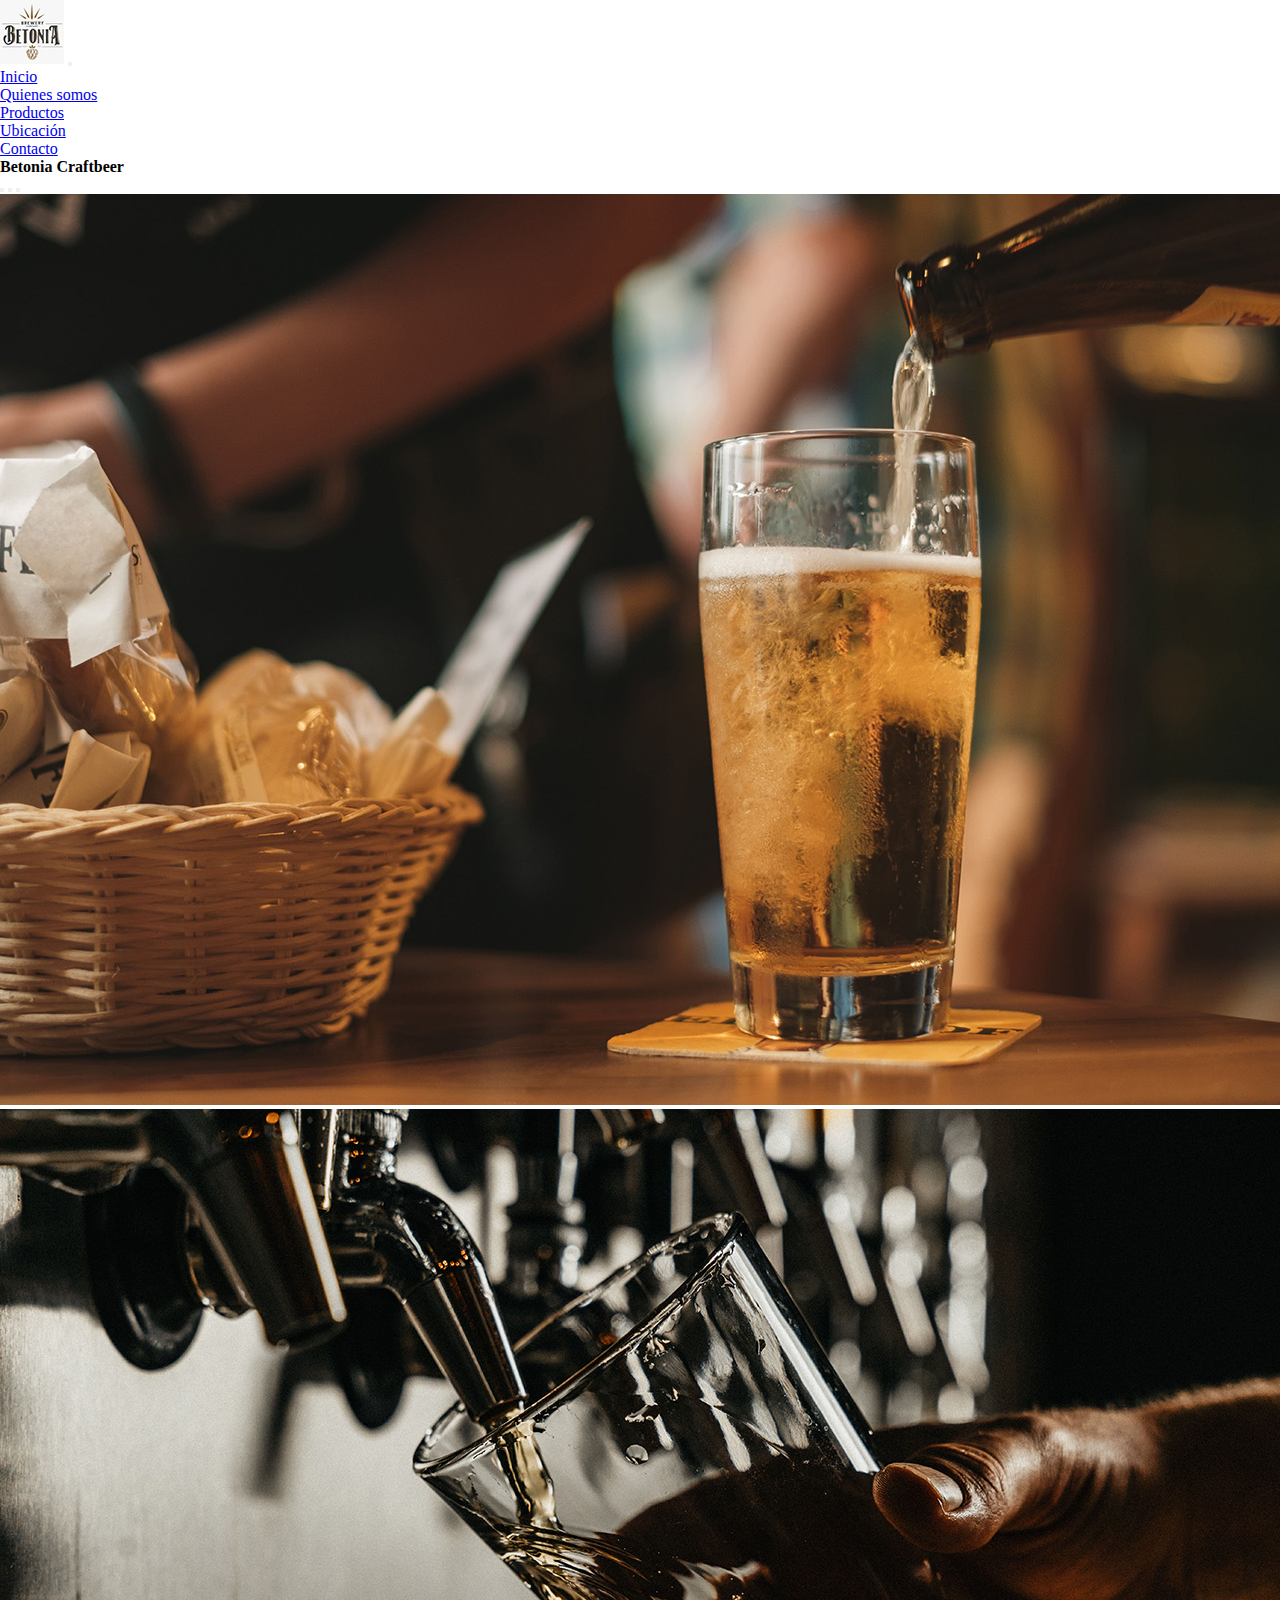
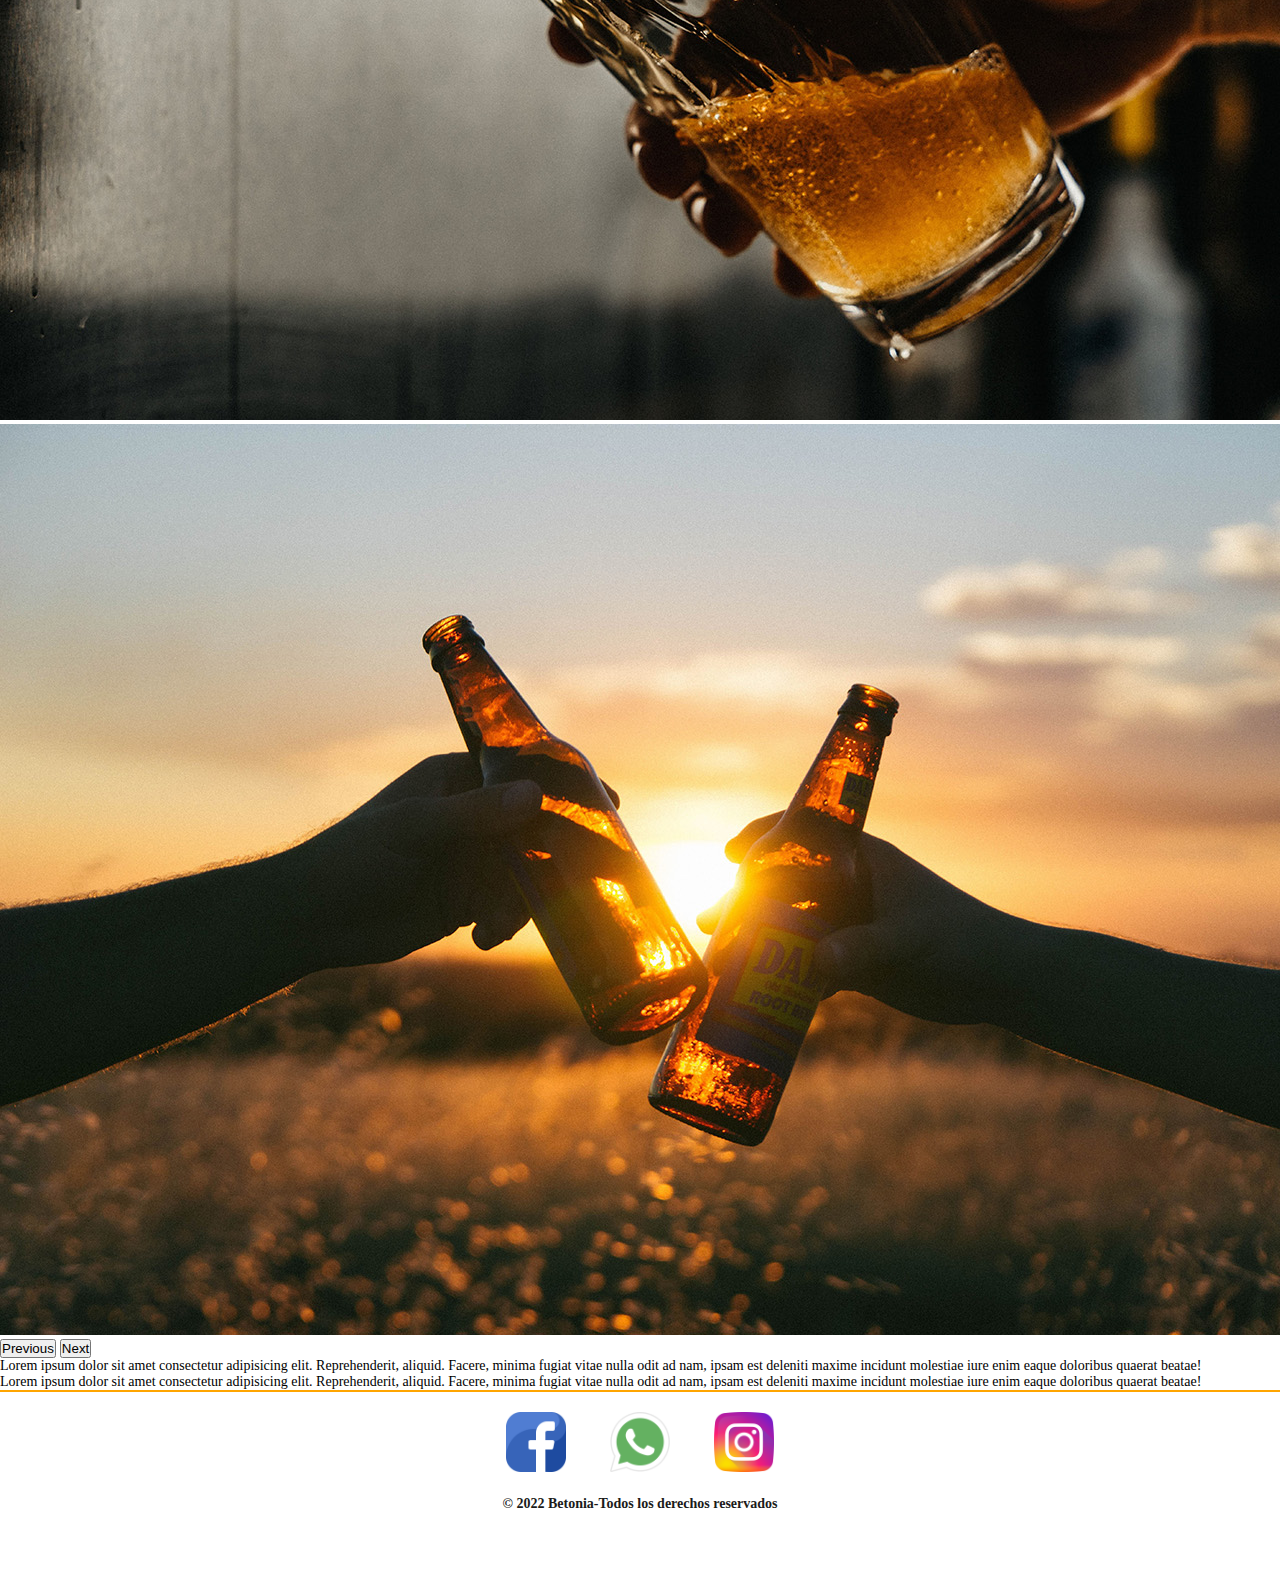
<file: index.html>
<!DOCTYPE html>
<html lang="es">
<head>
    <meta charset="UTF-8">
    <meta http-equiv="X-UA-Compatible" content="IE=edge">  
    <meta name="viewport" content="width=device-width, initial-scale=1.0">
    <title>Betonia Craftbeer</title>
    <link rel="shortcut icon" href="./assets/img/icono web betonia.jpg" type="image/x-icon">
<link href="https://cdn.jsdelivr.net/npm/bootstrap@5.2.0-beta1/dist/css/bootstrap.min.css" rel="stylesheet" integrity="sha384-0evHe/X+R7YkIZDRvuzKMRqM+OrBnVFBL6DOitfPri4tjfHxaWutUpFmBp4vmVor" crossorigin="anonymous">
    <link rel="stylesheet" href="./assets/css/styles.css">
</head>
<body class="container-fluid">
    <nav >
        <nav class="navbar navbar-expand-lg bg-light">
            <div class="container-fluid">
              <a class="navbar-brand" href="#"><img data-aos="fade-right"src="./assets/img/icono web betonia.jpg" alt="logo"></a>
              <button class="navbar-toggler" type="button" data-bs-toggle="collapse" data-bs-target="#navbarNav" aria-controls="navbarNav" aria-expanded="false" aria-label="Toggle navigation">
                <span class="navbar-toggler-icon"></span>
              </button>
              <div class="collapse navbar-collapse d-flex justify-content-end" id="navbarNav">
                <ul class="navbar-nav">
                    <li class="nav-item">
                        <a class="nav-link active" aria-current="page" href="#">Inicio</a>
                      </li>
                  <li class="nav-item">
                    <a class="nav-link " href="./pages/quienesSomos.html">Quienes somos</a>
                  </li>
                  <li class="nav-item">
                    <a class="nav-link" href="./pages/productos.html">Productos</a>
                  </li>
                  <li class="nav-item">
                    <a class="nav-link" href="./pages/ubicacion.html">Ubicación</a>
                  </li>
                  <li class="nav-item">
                    <a class="nav-link" href="./pages/contactos.html">Contacto</a>
                  </li>
                </ul>
              </div>
            </div>
          </nav>
    </nav>
    <header class="header">
       <div>
        <h1 class="title">Betonia Craftbeer</h1>
       </div>
       <div id="carouselExampleIndicators" class="carousel slide" data-bs-ride="true">
        <div class="carousel-indicators">
          <button type="button" data-bs-target="#carouselExampleIndicators" data-bs-slide-to="0" class="active" aria-current="true" aria-label="Slide 1"></button>
          <button type="button" data-bs-target="#carouselExampleIndicators" data-bs-slide-to="1" aria-label="Slide 2"></button>
          <button type="button" data-bs-target="#carouselExampleIndicators" data-bs-slide-to="2" aria-label="Slide 3"></button>
        </div>
        <div class="carousel-inner">
          <div class="carousel-item active">
            <img src="./assets/img/imagen de index1.jpg" class="d-block w-100" alt="imagen1">
          </div>
          <div class="carousel-item">
            <img src="./assets/img/imagen index 2.jpg" class="d-block w-100" alt="imagen2">
          </div>
          <div class="carousel-item">
            <img src="./assets/img/imagen index 3.jpg" class="d-block w-100" alt="imagen3">
          </div>
        </div>
        <button class="carousel-control-prev" type="button" data-bs-target="#carouselExampleIndicators" data-bs-slide="prev">
          <span class="carousel-control-prev-icon" aria-hidden="true"></span>
          <span class="visually-hidden">Previous</span>
        </button>
        <button class="carousel-control-next" type="button" data-bs-target="#carouselExampleIndicators" data-bs-slide="next">
          <span class="carousel-control-next-icon" aria-hidden="true"></span>
          <span class="visually-hidden">Next</span>
        </button>
      </div>
    </header>

    <main >
       
       <div class="row justify-content-center">
           <p class="col-12 col-md-4">
               Lorem ipsum dolor sit amet consectetur adipisicing elit. Reprehenderit, aliquid. Facere, minima fugiat vitae nulla odit ad nam, ipsam est deleniti maxime incidunt molestiae iure enim eaque doloribus quaerat beatae!
           </p>
           <p class="col-12 col-md-4">
            Lorem ipsum dolor sit amet consectetur adipisicing elit. Reprehenderit, aliquid. Facere, minima fugiat vitae nulla odit ad nam, ipsam est deleniti maxime incidunt molestiae iure enim eaque doloribus quaerat beatae!
        </p>
       </div> 
      
    </main>
    <footer class="footer">
        <img class="footerImg"  src="./assets/img/facebook.png" alt="">
        <img class="footerImg" src="./assets/img/whatsapp.png" alt="">
        <img class="footerImg" src="./assets/img/instagram.png" alt="">

        <h5 >© 2022 Betonia-Todos los derechos reservados</h5>
    </footer>
    <script src="https://unpkg.com/aos@2.3.1/dist/aos.js"></script>
    <script>
        AOS.init();
      </script>
<script src="https://cdn.jsdelivr.net/npm/bootstrap@5.2.0-beta1/dist/js/bootstrap.bundle.min.js" integrity="sha384-pprn3073KE6tl6bjs2QrFaJGz5/SUsLqktiwsUTF55Jfv3qYSDhgCecCxMW52nD2" crossorigin="anonymous"></script>
</body>
</html>
</file>
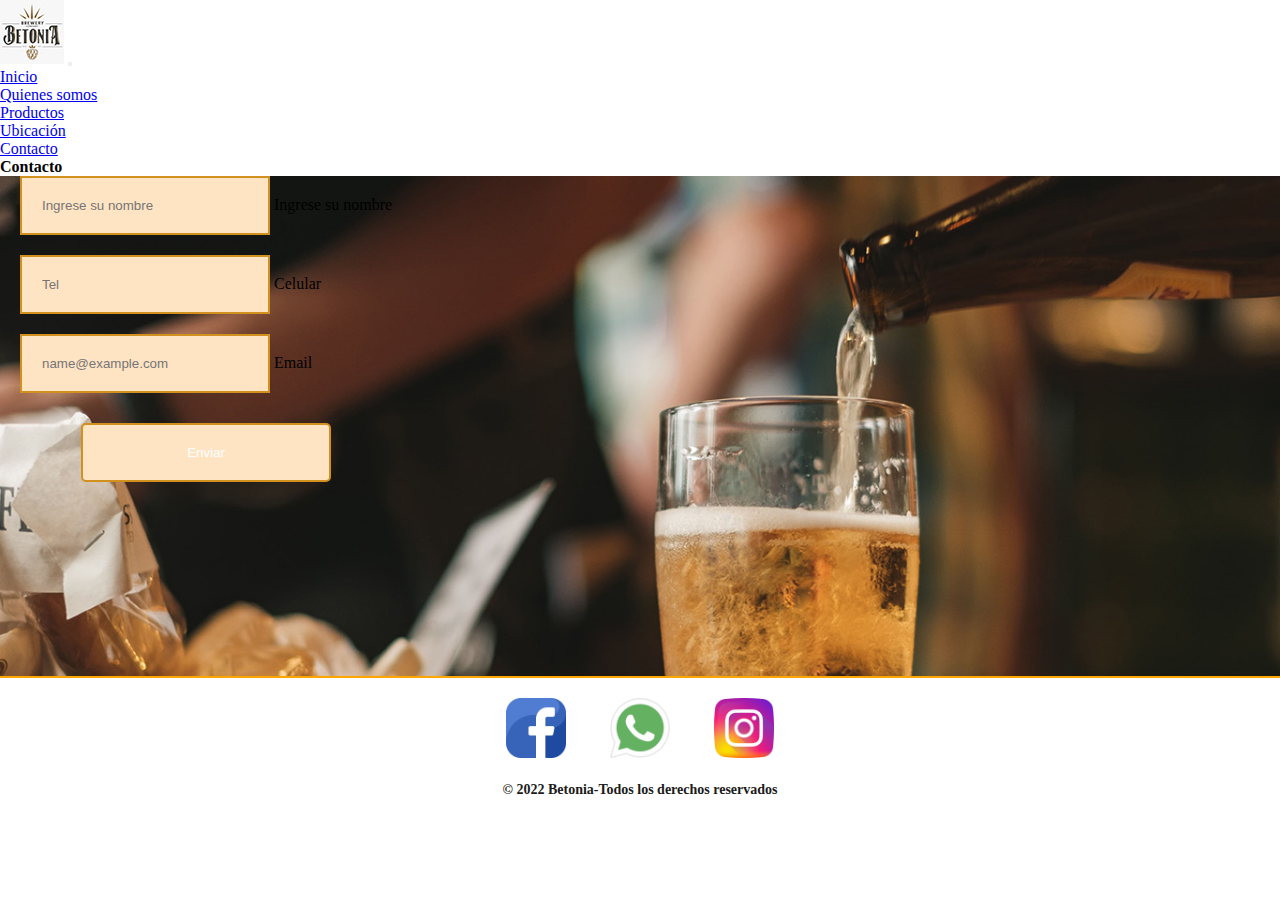
<file: pages/contactos.html>
<!DOCTYPE html>
<html lang="en">
<head>
    <meta charset="UTF-8">
    <meta http-equiv="X-UA-Compatible" content="IE=edge">
    <meta name="viewport" content="width=device-width, initial-scale=1.0">
    <title>Contacto</title>
    <link rel="shortcut icon" href="../assets/icono web betonia.jpg" type="image/x-icon">
    <link href="https://unpkg.com/aos@2.3.1/dist/aos.css" rel="stylesheet">
    <link href="https://cdn.jsdelivr.net/npm/bootstrap@5.2.0-beta1/dist/css/bootstrap.min.css" rel="stylesheet" integrity="sha384-0evHe/X+R7YkIZDRvuzKMRqM+OrBnVFBL6DOitfPri4tjfHxaWutUpFmBp4vmVor" crossorigin="anonymous">
    <link rel="stylesheet" href="../assets/css/styles.css">
</head>
<body class="container-fluid">
    <nav >
        <nav class="navbar navbar-expand-lg bg-light">
            <div class="container-fluid">
              <a class="navbar-brand" href="#"><img data-aos="fade-right"src="../assets/img/icono web betonia.jpg" alt="logo"></a>
              <button class="navbar-toggler" type="button" data-bs-toggle="collapse" data-bs-target="#navbarNav" aria-controls="navbarNav" aria-expanded="false" aria-label="Toggle navigation">
                <span class="navbar-toggler-icon"></span>
              </button>
              <div class="collapse navbar-collapse d-flex justify-content-end" id="navbarNav">
                <ul class="navbar-nav">
                    <li class="nav-item">
                        <a class="nav-link " href="../index.html">Inicio</a>
                      </li>
                  <li class="nav-item">
                    <a class="nav-link "  href="./quienesSomos.html">Quienes somos</a>
                  </li>
                  <li class="nav-item">
                    <a class="nav-link" href="./productos.html">Productos</a>
                  </li>
                  <li class="nav-item">
                    <a class="nav-link" href="./ubicacion.html">Ubicación</a>
                  </li>
                  <li class="nav-item">
                    <a class="nav-link active" aria-current="page" href="./contactos.html">Contacto</a>
                  </li>
                </ul>
              </div>
            </div>
          </nav>
    </nav>

<header>
    <div>
        <h1 class="title">Contacto</h1>
    </div>
</header>
        
        <main>
        <div class="containerForm">
            <div class="form">
                <form action="">
                  <div class="form-floating ">
                    <input type="text" class="form-control" id="floatingInput" placeholder="Ingrese su nombre">
                    <label for="floatingInput">Ingrese su nombre</label>
                  </div>
                  <div class="form-floating">
                    <input type="number" class="form-control" id="floatingNumber" placeholder="Tel">
                    <label for="floatingNumber">Celular</label>
                  </div>
                  <div class="form-floating ">
                    <input type="email" class="form-control" id="floatingInput" placeholder="name@example.com">
                    <label for="floatingInput">Email </label>
                  </div>
                    <input class="btn btn-primary" type="submit" value="Enviar">
                </form>
            </div>
           
        </div>
          
    </main>
    <footer class="footer">
        <img class="footerImg"  src="../assets/img/facebook.png" alt="">
        <img class="footerImg" src="../assets/img/whatsapp.png" alt="">
        <img class="footerImg" src="../assets/img/instagram.png" alt="">

        <h5>© 2022 Betonia-Todos los derechos reservados</h5>
    </footer>
    <script src="https://unpkg.com/aos@2.3.1/dist/aos.js"></script>
    <script>
        AOS.init();
      </script>
      <script src="https://cdn.jsdelivr.net/npm/bootstrap@5.2.0-beta1/dist/js/bootstrap.bundle.min.js" integrity="sha384-pprn3073KE6tl6bjs2QrFaJGz5/SUsLqktiwsUTF55Jfv3qYSDhgCecCxMW52nD2" crossorigin="anonymous"></script>
</body>
</html>
</file>
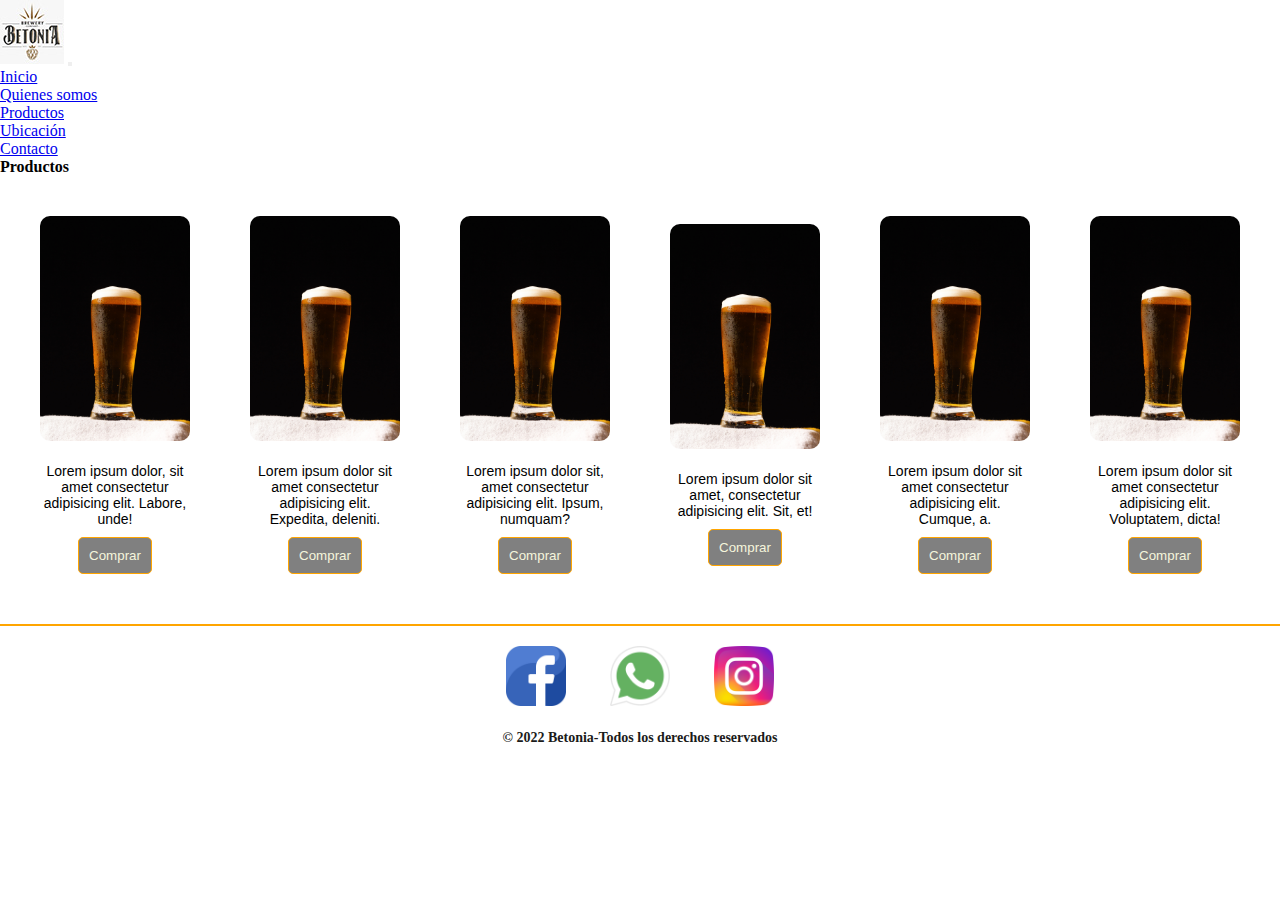
<file: pages/productos.html>
<!DOCTYPE html>
<html lang="es">
<head>
    <meta charset="UTF-8">
    <meta http-equiv="X-UA-Compatible" content="IE=edge">
    <meta name="viewport" content="width=device-width, initial-scale=1.0">
    <title>Betonia Craftbeer</title>
    <link rel="shortcut icon" href="../assets/icono web betonia.jpg" type="image/x-icon">
    <link href="https://unpkg.com/aos@2.3.1/dist/aos.css" rel="stylesheet">
    <link href="https://cdn.jsdelivr.net/npm/bootstrap@5.2.0-beta1/dist/css/bootstrap.min.css" rel="stylesheet" integrity="sha384-0evHe/X+R7YkIZDRvuzKMRqM+OrBnVFBL6DOitfPri4tjfHxaWutUpFmBp4vmVor" crossorigin="anonymous">
    <link rel="stylesheet" href="../assets/css/styles.css">
    <body class="container-fluid">
        <nav >
            <nav class="navbar navbar-expand-lg bg-light">
                <div class="container-fluid">
                  <a class="navbar-brand" href="#"><img data-aos="fade-right"src="../assets/img/icono web betonia.jpg" alt="logo"></a>
                  <button class="navbar-toggler" type="button" data-bs-toggle="collapse" data-bs-target="#navbarNav" aria-controls="navbarNav" aria-expanded="false" aria-label="Toggle navigation">
                    <span class="navbar-toggler-icon"></span>
                  </button>
                  <div class="collapse navbar-collapse d-flex justify-content-end" id="navbarNav">
                    <ul class="navbar-nav">
                        <li class="nav-item">
                            <a class="nav-link " href="../index.html">Inicio</a>
                          </li>
                      <li class="nav-item">
                        <a class="nav-link "  href="./quienesSomos.html">Quienes somos</a>
                      </li>
                      <li class="nav-item">
                        <a class="nav-link active" aria-current="page" href="./productos.html">Productos</a>
                      </li>
                      <li class="nav-item">
                        <a class="nav-link" href="./ubicacion.html">Ubicación</a>
                      </li>
                      <li class="nav-item">
                        <a class="nav-link" href="./contactos.html">Contacto</a>
                      </li>
                    </ul>
                  </div>
                </div>
              </nav>
        </nav>
    <header>
       <div>
        <h1 class="title">Productos</h1>
       </div>
    </header>

    <main>
       
       <div class="cards">
        <div class="card">
            <img   class="cardImg"  src="../assets/img/giovanna-gomes-Qy2KMPRV3X4-unsplash.jpg" alt="">
            <h4 class="cardTitle">Lorem ipsum </h4>
            <p class="cardDescription">
                Lorem ipsum dolor, sit amet consectetur adipisicing elit. Labore, unde!
            </p>
            <button  class="btn">Comprar</button>
        </div>
        <div class="card">
            <img  class="cardImg"  src="../assets/img/giovanna-gomes-Qy2KMPRV3X4-unsplash.jpg" alt="">
            <h4 class="cardTitle">Lorem ipsum </h4>
            <p class="cardDescription">
            Lorem ipsum dolor sit amet consectetur adipisicing elit. Expedita, deleniti.
            </p>
            <button class="btn">Comprar</button>
        </div>
       <div class="card">
        <img class="cardImg"  src="../assets/img/giovanna-gomes-Qy2KMPRV3X4-unsplash.jpg" alt="">
             <h4 class="cardTitle">Lorem ipsum </h4>
            <p class="cardDescription">
             Lorem ipsum dolor sit, amet consectetur adipisicing elit. Ipsum, numquam?
         </p>
        <button class="btn">Comprar</button>
       </div>
       <div class="card">
        <img class="cardImg"  src="../assets/img/giovanna-gomes-Qy2KMPRV3X4-unsplash.jpg" alt="">
        <h4 class="cardTitle">Lorem ipsum </h4>
        <p class="cardDescription">
        Lorem ipsum dolor sit amet, consectetur adipisicing elit. Sit, et!
        </p>
        <button class="btn">Comprar</button>
       </div>
           <div class="card">
            <img  class="cardImg"  src="../assets/img/giovanna-gomes-Qy2KMPRV3X4-unsplash.jpg" alt="">
            <h4 class="cardTitle">Lorem ipsum </h4>
            <p class="cardDescription">
                Lorem ipsum dolor sit amet consectetur adipisicing elit. Cumque, a.
            </p>
            <button class="btn">Comprar</button>
           </div> 
           <div class="card">
            <img  class="cardImg"   src="../assets/img/giovanna-gomes-Qy2KMPRV3X4-unsplash.jpg" alt="">
            <h4 class="cardTitle">Lorem ipsum </h4>
            <p class="cardDescription">
            Lorem ipsum dolor sit amet consectetur adipisicing elit. Voluptatem, dicta!
            </p>
            <button class="btn">Comprar</button>
           </div>

        </div>
    </main>
    <footer class="footer">
        <img class="footerImg"  src="../assets/img/facebook.png" alt="">
        <img class="footerImg" src="../assets/img/whatsapp.png" alt="">
        <img class="footerImg" src="../assets/img/instagram.png" alt="">

        <h5>© 2022 Betonia-Todos los derechos reservados</h5>
    </footer>
    <script src="https://unpkg.com/aos@2.3.1/dist/aos.js"></script>
    <script>
        AOS.init();
      </script>
      <script src="https://cdn.jsdelivr.net/npm/bootstrap@5.2.0-beta1/dist/js/bootstrap.bundle.min.js" integrity="sha384-pprn3073KE6tl6bjs2QrFaJGz5/SUsLqktiwsUTF55Jfv3qYSDhgCecCxMW52nD2" crossorigin="anonymous"></script>
</body>
</html>
</file>
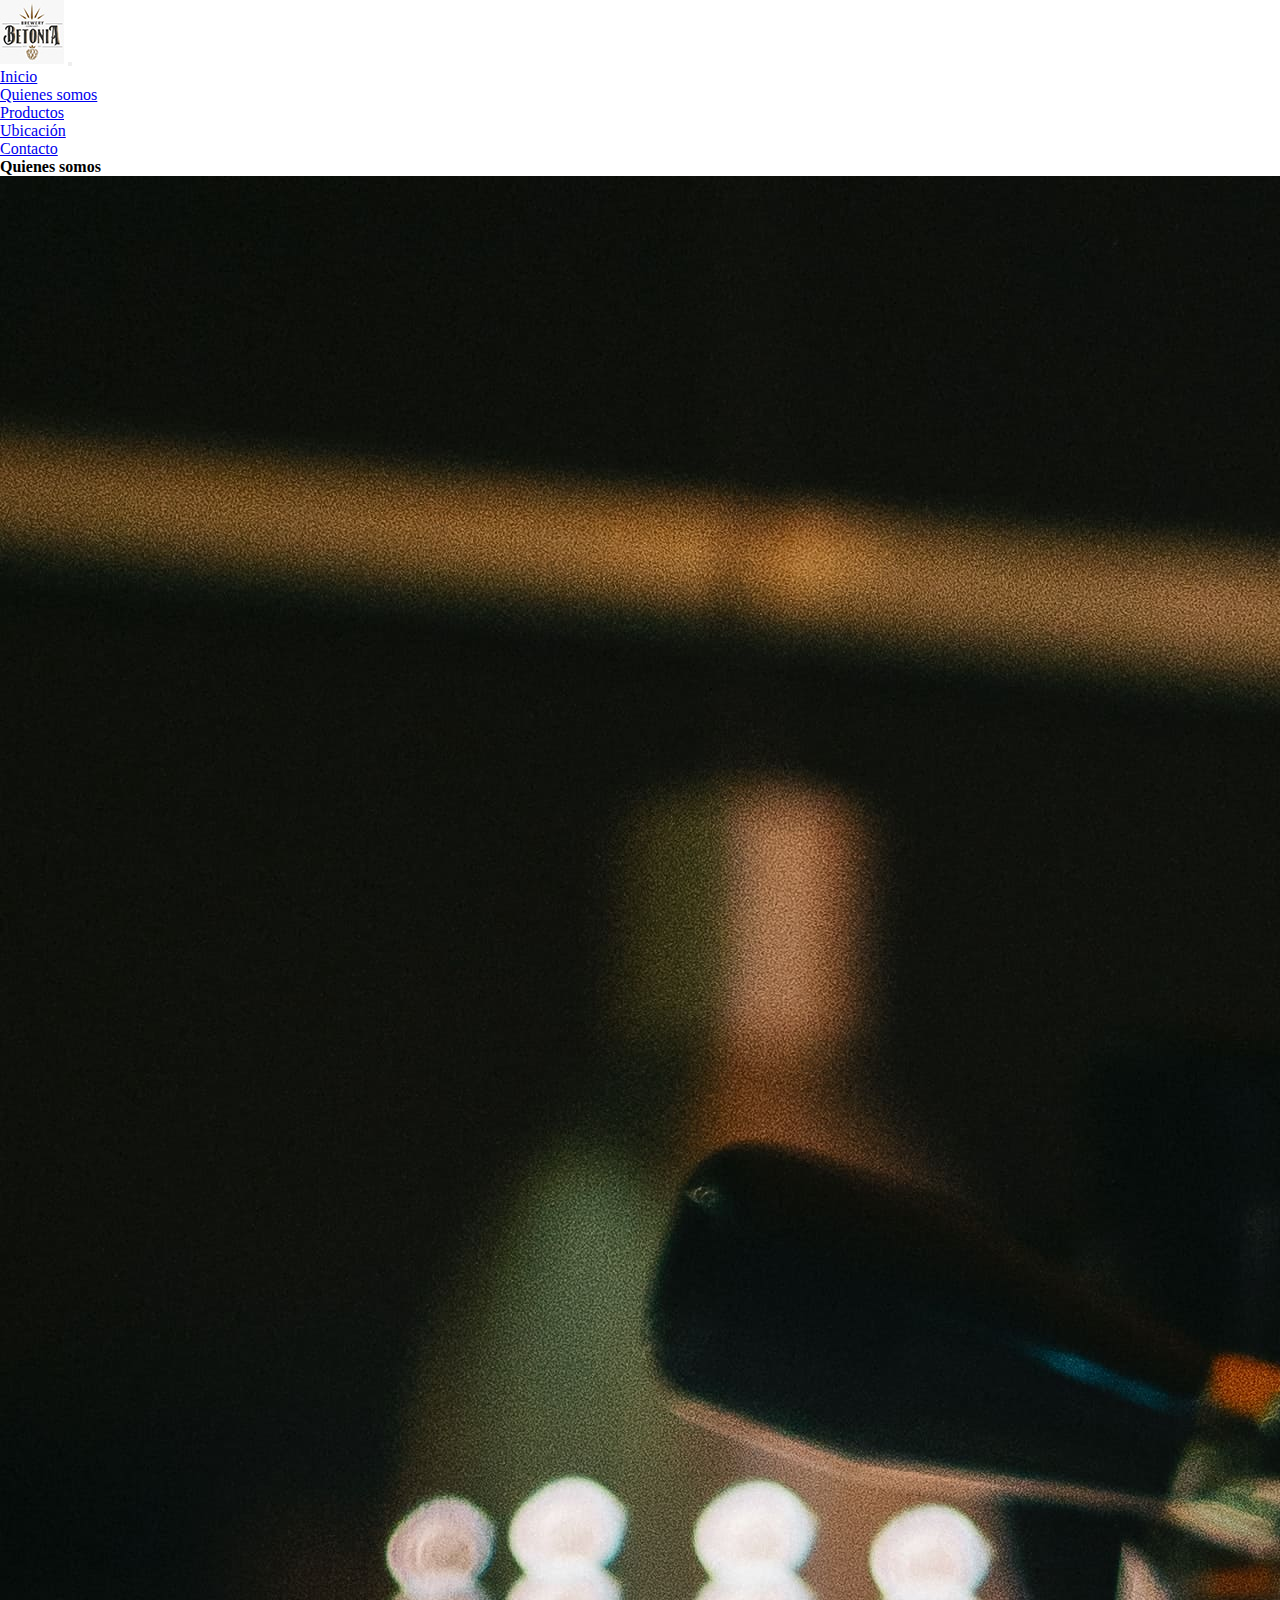
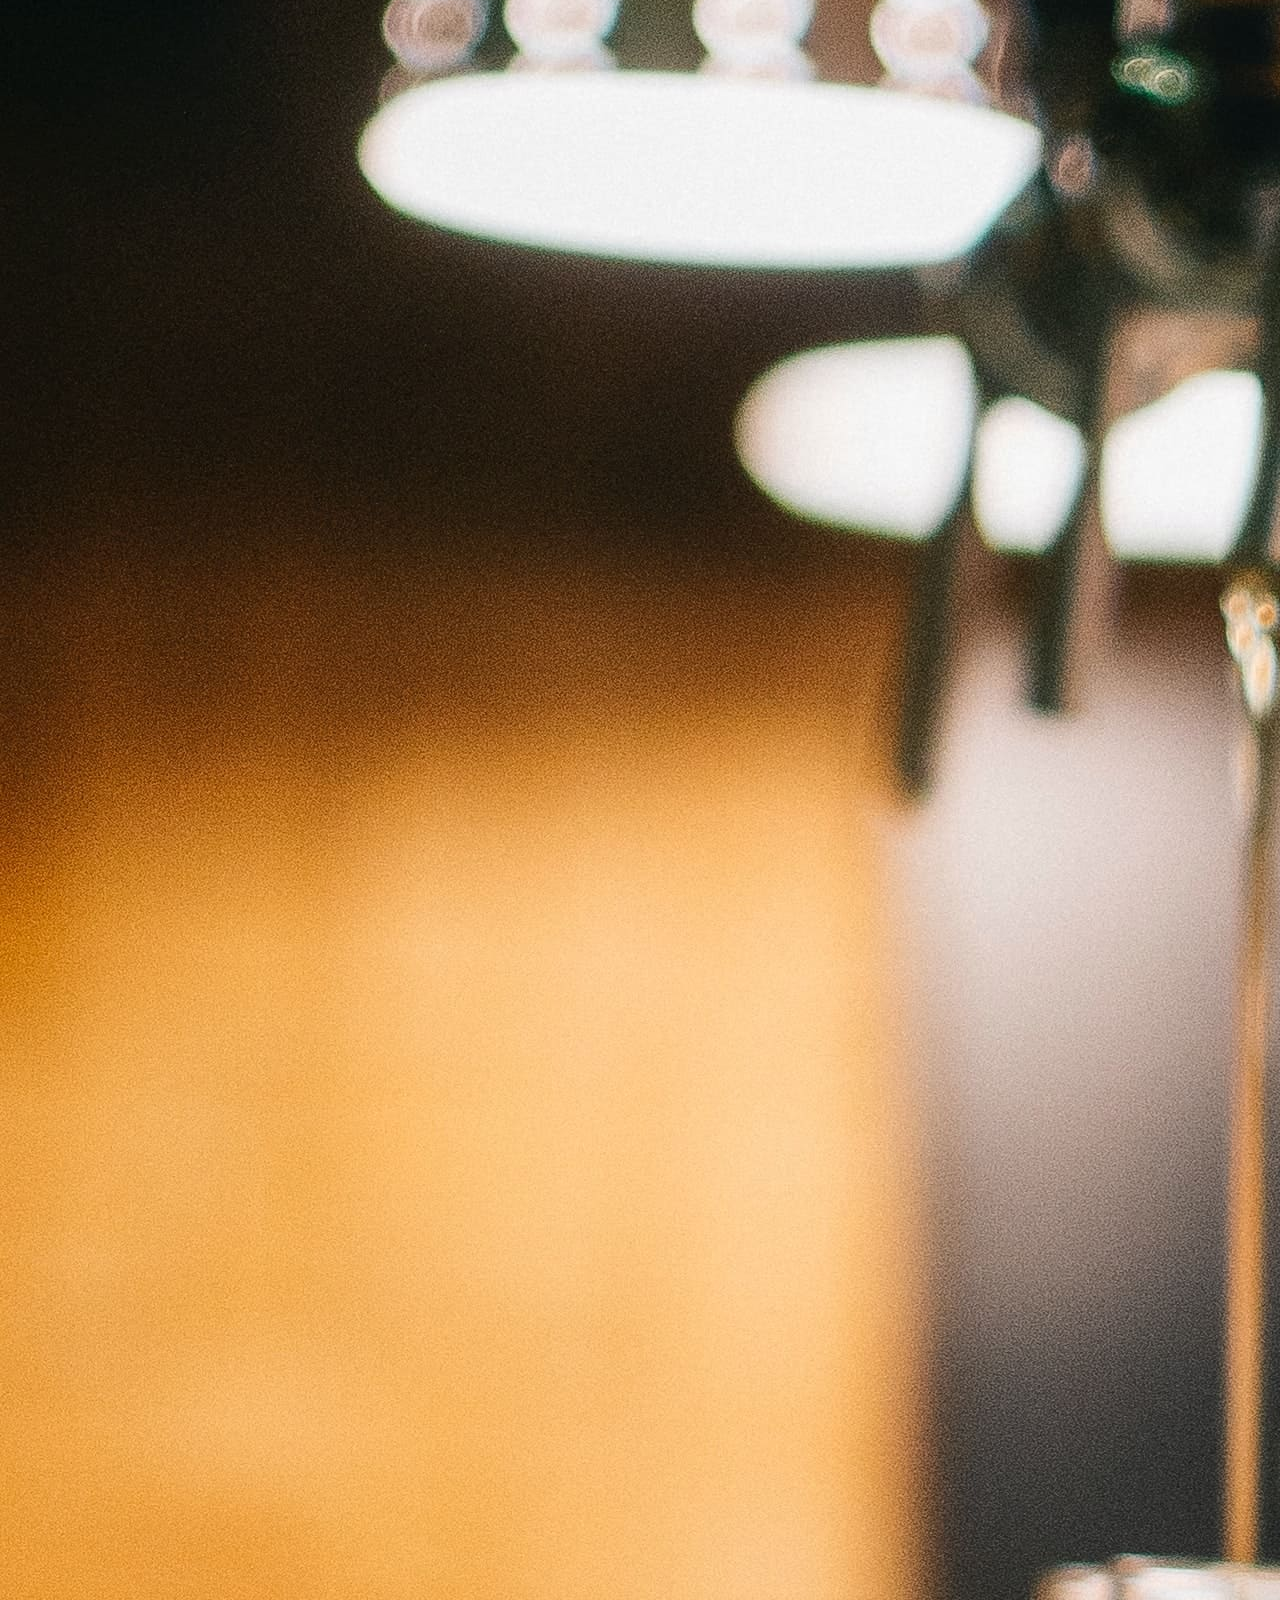
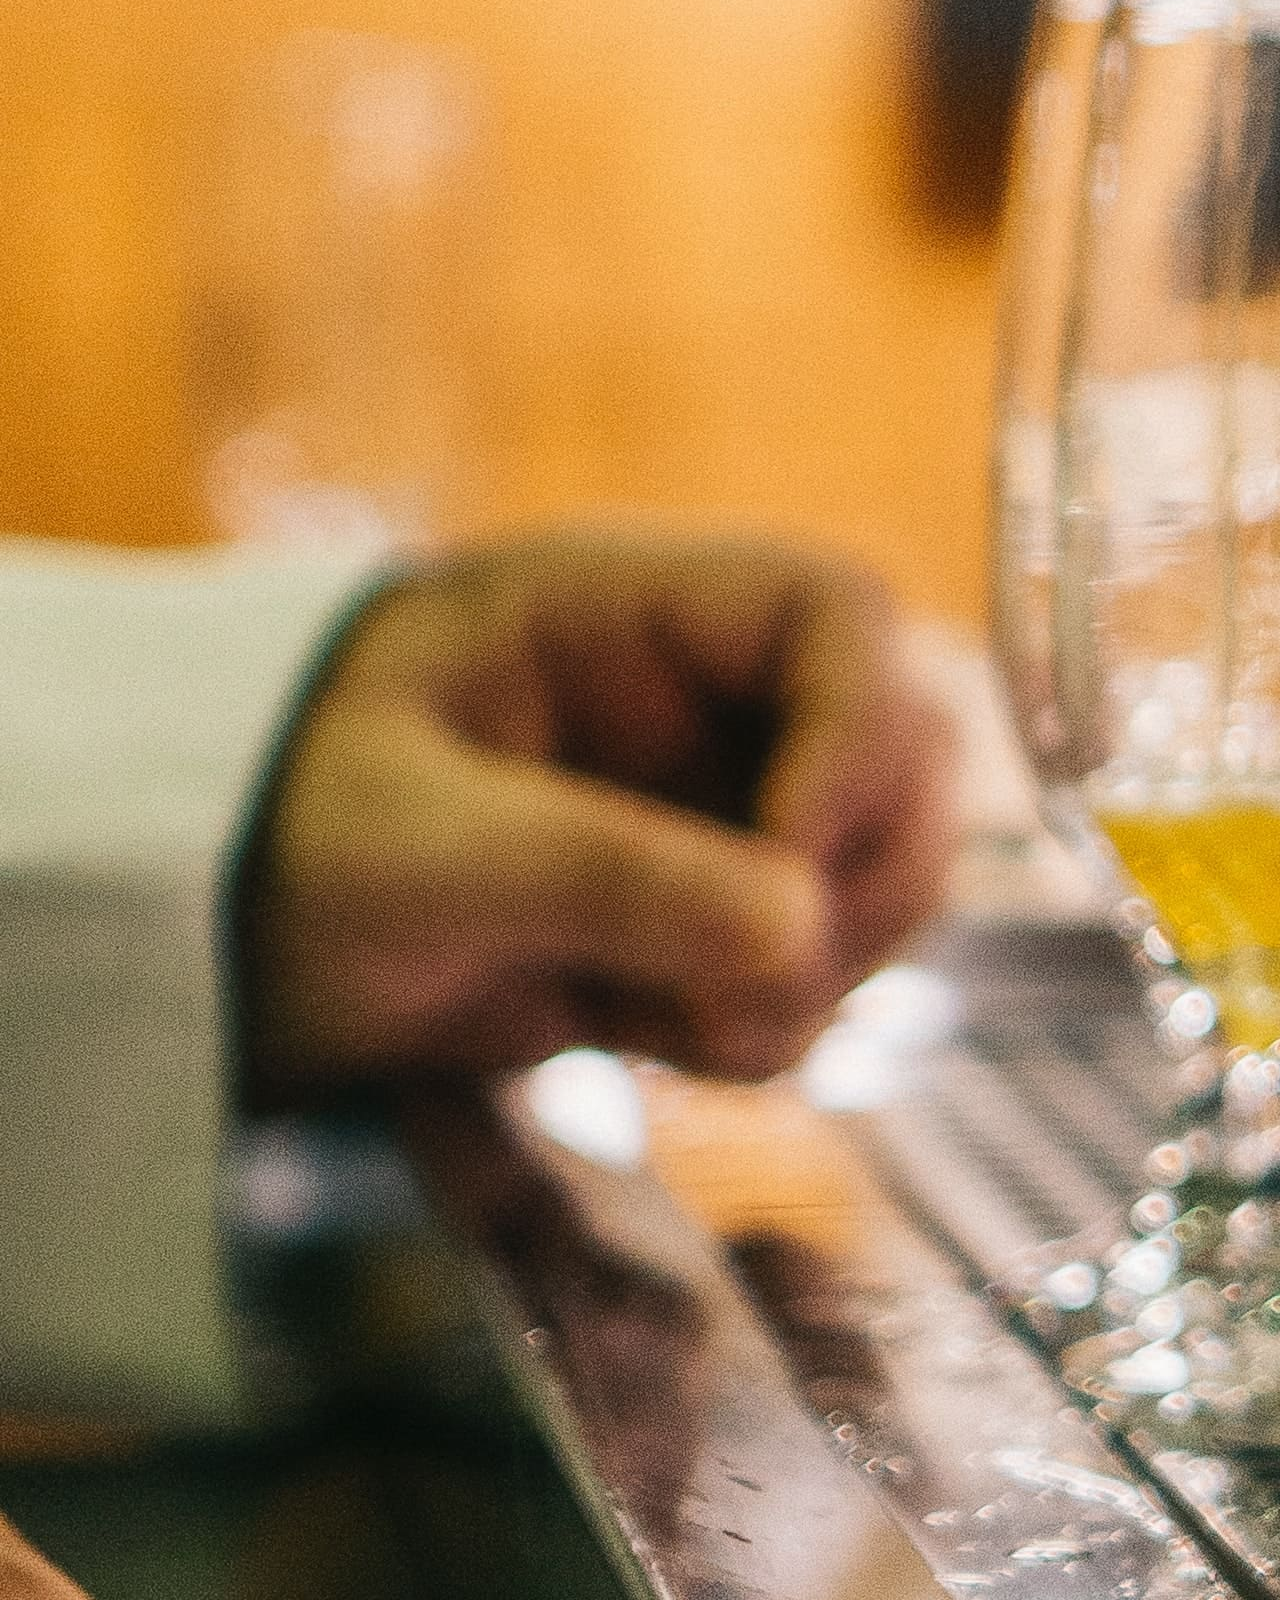
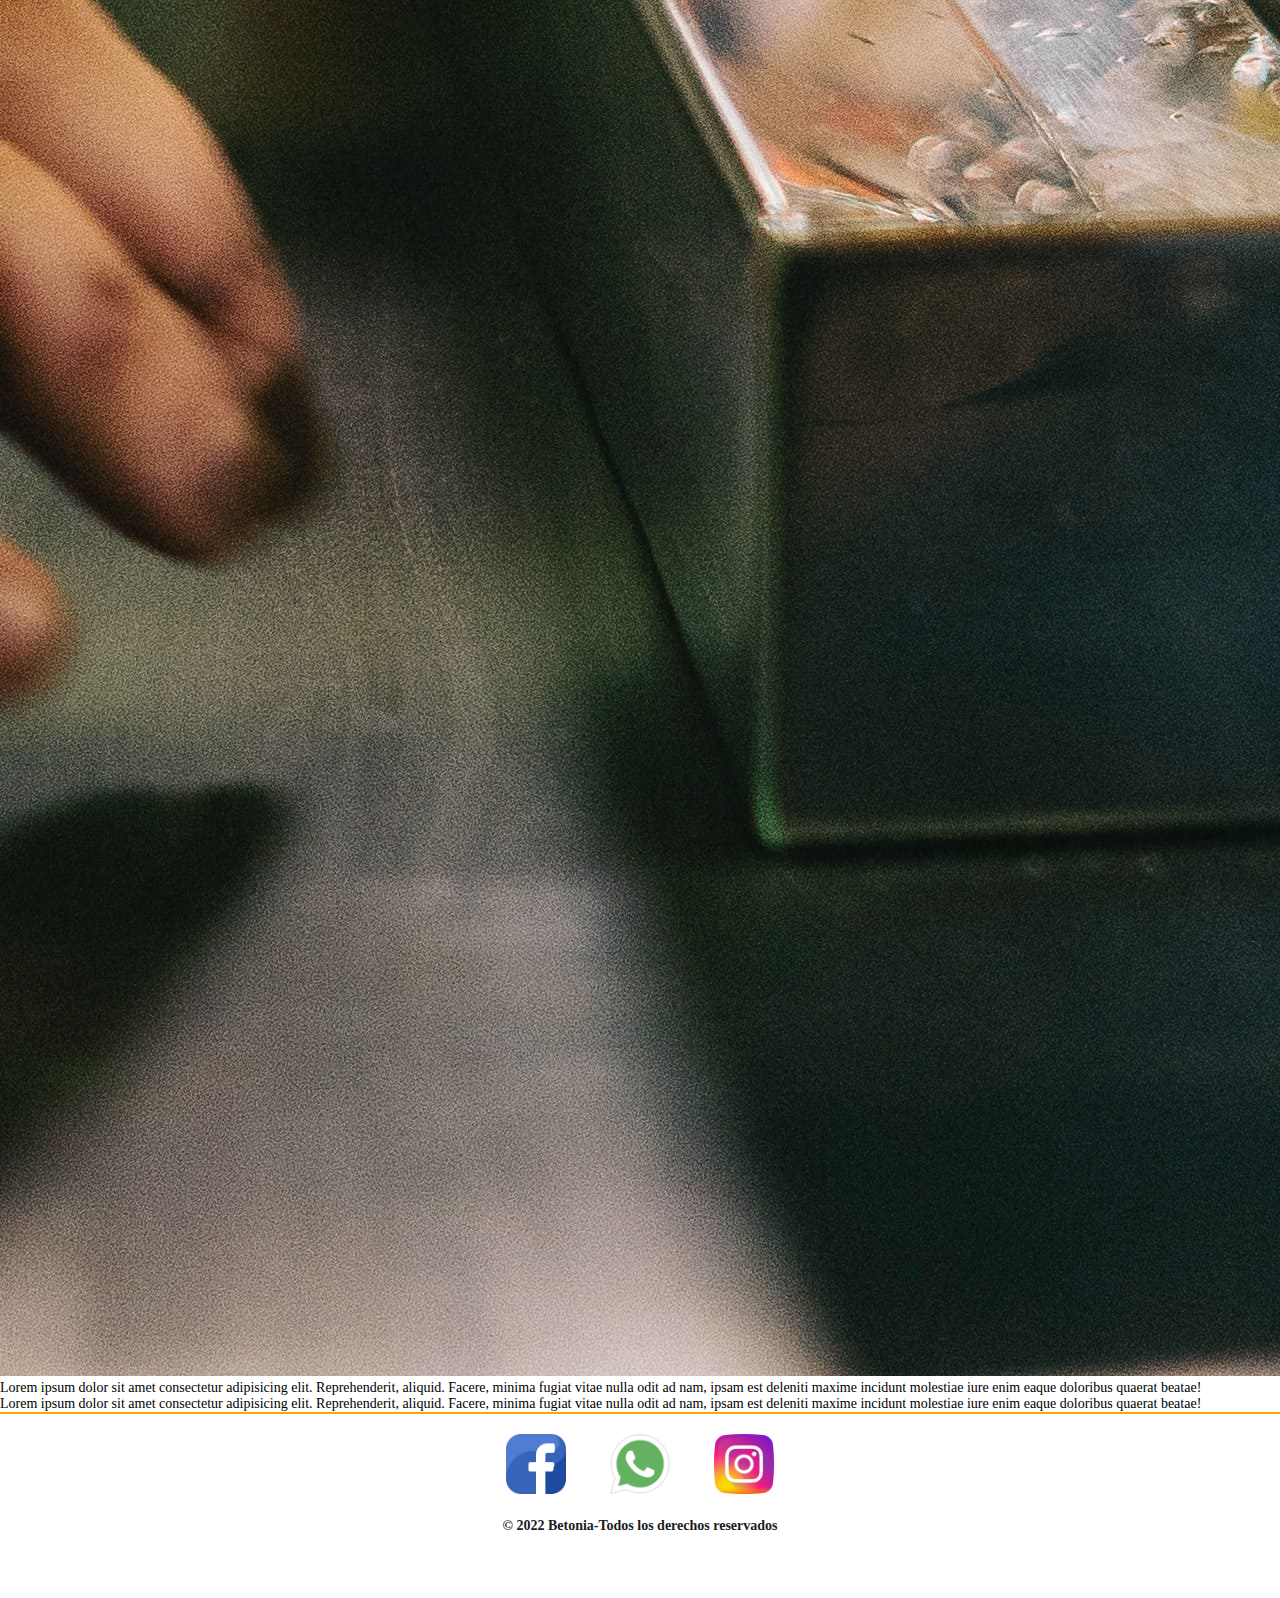
<file: pages/quienesSomos.html>
<!DOCTYPE html>
<html lang="es">
<head>
    <meta charset="UTF-8">
    <meta http-equiv="X-UA-Compatible" content="IE=edge">
    <meta name="viewport" content="width=device-width, initial-scale=1.0">
    <title>Betonia Craftbeer</title>
    <link rel="shortcut icon" href="../assets/icono web betonia.jpg" type="image/x-icon">
    <link href="https://unpkg.com/aos@2.3.1/dist/aos.css" rel="stylesheet">
    <link href="https://cdn.jsdelivr.net/npm/bootstrap@5.2.0-beta1/dist/css/bootstrap.min.css" rel="stylesheet" integrity="sha384-0evHe/X+R7YkIZDRvuzKMRqM+OrBnVFBL6DOitfPri4tjfHxaWutUpFmBp4vmVor" crossorigin="anonymous">
    <link rel="stylesheet" href="../assets/css/styles.css">
</head>
<body class="container-fluid">
    <nav >
        <nav class="navbar navbar-expand-lg bg-light">
            <div class="container-fluid">
              <a class="navbar-brand" href="#"><img data-aos="fade-right"src="../assets/img/icono web betonia.jpg" alt="logo"></a>
              <button class="navbar-toggler" type="button" data-bs-toggle="collapse" data-bs-target="#navbarNav" aria-controls="navbarNav" aria-expanded="false" aria-label="Toggle navigation">
                <span class="navbar-toggler-icon"></span>
              </button>
              <div class="collapse navbar-collapse d-flex justify-content-end" id="navbarNav">
                <ul class="navbar-nav">
                    <li class="nav-item">
                        <a class="nav-link " href="../index.html">Inicio</a>
                      </li>
                  <li class="nav-item">
                    <a class="nav-link active" aria-current="page" href="./quienesSomos.html">Quienes somos</a>
                  </li>
                  <li class="nav-item">
                    <a class="nav-link" href="./productos.html">Productos</a>
                  </li>
                  <li class="nav-item">
                    <a class="nav-link" href="./ubicacion.html">Ubicación</a>
                  </li>
                  <li class="nav-item">
                    <a class="nav-link" href="./contactos.html">Contacto</a>
                  </li>
                </ul>
              </div>
            </div>
          </nav>
    </nav>
    <header>
        <div>
            <h1 class="title">Quienes somos</h1>
        </div>
    </header>

    <main>
       
       <div class="row justify-content-around">
        <div class="col-10 col-md-4 col-xl-10">
            <img class="img-fluid" src="../assets/img/fabio-alves-_fLgxjACz5k-unsplash.jpg" alt="">
        </div>
        <div >
            <p class="col-12 col-md-4 col-xl-10">
                Lorem ipsum dolor sit amet consectetur adipisicing elit. Reprehenderit, aliquid. Facere, minima fugiat vitae nulla odit ad nam, ipsam est deleniti maxime incidunt molestiae iure enim eaque doloribus quaerat beatae!
            </p>
            <p class="col-12 col-md-4 col-xl-10">
             Lorem ipsum dolor sit amet consectetur adipisicing elit. Reprehenderit, aliquid. Facere, minima fugiat vitae nulla odit ad nam, ipsam est deleniti maxime incidunt molestiae iure enim eaque doloribus quaerat beatae!
         </p>
        </div> 
        </div>

    </main>
    <footer class="footer">
        <img class="footerImg"  src="../assets/img/facebook.png" alt="">
        <img class="footerImg" src="../assets/img/whatsapp.png" alt="">
        <img class="footerImg" src="../assets/img/instagram.png" alt="">

        <h5>© 2022 Betonia-Todos los derechos reservados</h5>
    </footer>
    <script src="https://unpkg.com/aos@2.3.1/dist/aos.js"></script>
    <script>
        AOS.init();
      </script>
      <script src="https://cdn.jsdelivr.net/npm/bootstrap@5.2.0-beta1/dist/js/bootstrap.bundle.min.js" integrity="sha384-pprn3073KE6tl6bjs2QrFaJGz5/SUsLqktiwsUTF55Jfv3qYSDhgCecCxMW52nD2" crossorigin="anonymous"></script>
</body>
</html>
</file>
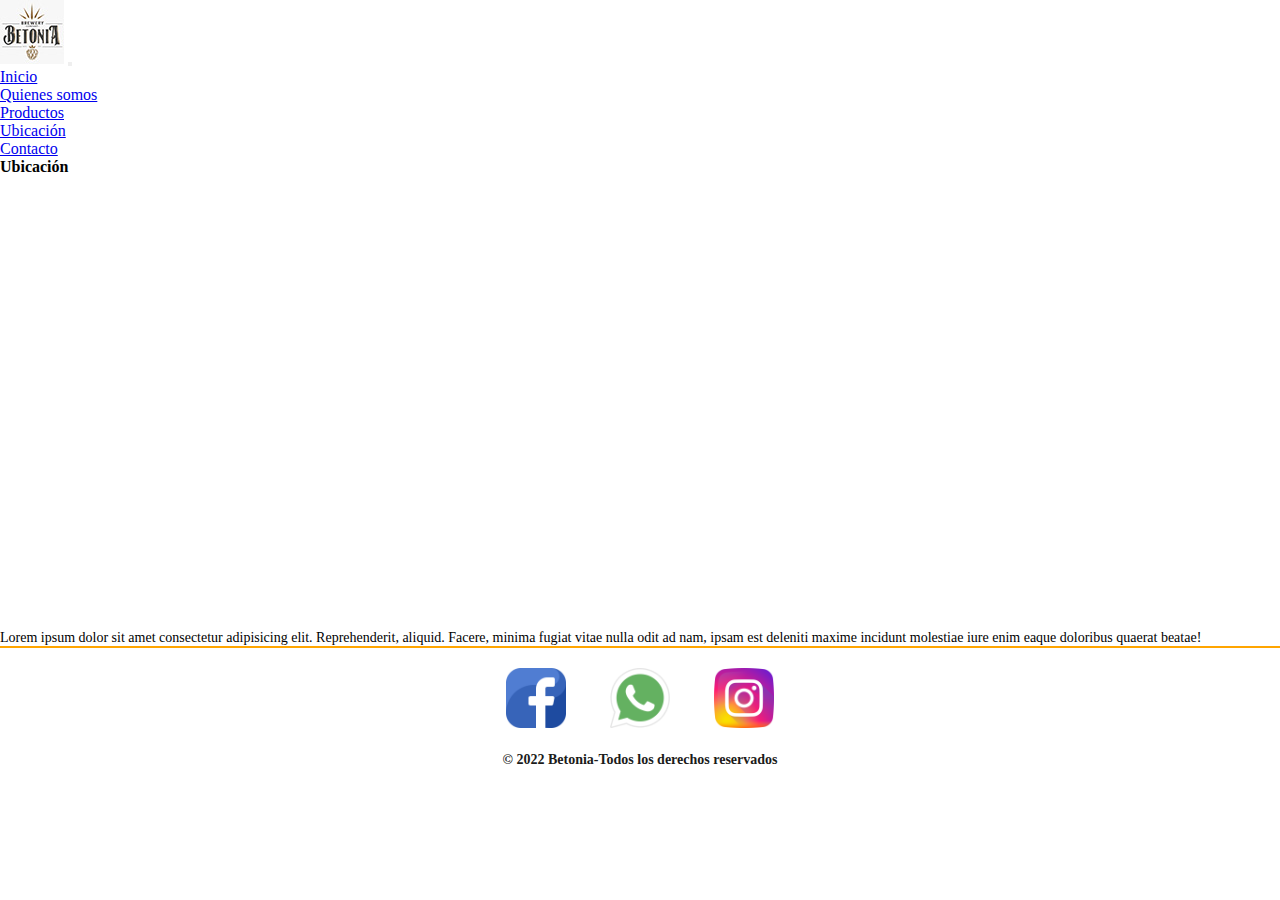
<file: pages/ubicacion.html>
<!DOCTYPE html>
<html lang="es">
<head>
    <meta charset="UTF-8">
    <meta http-equiv="X-UA-Compatible" content="IE=edge">
    <meta name="viewport" content="width=device-width, initial-scale=1.0">
    <title>Betonia Craftbeer</title>
    <link rel="shortcut icon" href="../assets/icono web betonia.jpg" type="image/x-icon">
    <link href="https://unpkg.com/aos@2.3.1/dist/aos.css" rel="stylesheet">
    <link href="https://cdn.jsdelivr.net/npm/bootstrap@5.2.0-beta1/dist/css/bootstrap.min.css" rel="stylesheet" integrity="sha384-0evHe/X+R7YkIZDRvuzKMRqM+OrBnVFBL6DOitfPri4tjfHxaWutUpFmBp4vmVor" crossorigin="anonymous">
    <link rel="stylesheet" href="../assets/css/styles.css">
</head>
<body class="container-fluid">
    <nav >
        <nav class="navbar navbar-expand-lg bg-light">
            <div class="container-fluid">
              <a class="navbar-brand" href="#"><img data-aos="fade-right"src="../assets/img/icono web betonia.jpg" alt="logo"></a>
              <button class="navbar-toggler" type="button" data-bs-toggle="collapse" data-bs-target="#navbarNav" aria-controls="navbarNav" aria-expanded="false" aria-label="Toggle navigation">
                <span class="navbar-toggler-icon"></span>
              </button>
              <div class="collapse navbar-collapse d-flex justify-content-end" id="navbarNav">
                <ul class="navbar-nav">
                    <li class="nav-item">
                        <a class="nav-link " href="../index.html">Inicio</a>
                      </li>
                  <li class="nav-item">
                    <a class="nav-link "  href="./quienesSomos.html">Quienes somos</a>
                  </li>
                  <li class="nav-item">
                    <a class="nav-link" href="./productos.html">Productos</a>
                  </li>
                  <li class="nav-item">
                    <a class="nav-link active" aria-current="page" href="./ubicacion.html">Ubicación</a>
                  </li>
                  <li class="nav-item">
                    <a class="nav-link " href="./contactos.html">Contacto</a>
                  </li>
                </ul>
              </div>
            </div>
          </nav>
    </nav>
    <header>
       <div>
        <h1 class="title">Ubicación</h1>
       </div>
    </header>

    <main>
        
       <div class="row d-flex ">
        <div class="col-4"> 
           <iframe class="d-flex start" src="https://www.google.com/maps/embed?pb=!1m18!1m12!1m3!1d53317.43198881476!2d-69.17369762404346!3d-33.362201619402754!2m3!1f0!2f0!3f0!3m2!1i1024!2i768!4f13.1!3m3!1m2!1s0x967dcdaafbc51fcf%3A0xcccdbca2043c5d0d!2sLucas%20Pizarro%2020%2C%20Tupungato%2C%20Mendoza!5e0!3m2!1ses-419!2sar!4v1654525919062!5m2!1ses-419!2sar" width="600" height="450" style="border:0;" allowfullscreen="" loading="lazy" referrerpolicy="no-referrer-when-downgrade"></iframe>
        </div>
           <p class="ubicacion">
               Lorem ipsum dolor sit amet consectetur adipisicing elit. Reprehenderit, aliquid. Facere, minima fugiat vitae nulla odit ad nam, ipsam est deleniti maxime incidunt molestiae iure enim eaque doloribus quaerat beatae!
           </p>
       </div> 
   
    </main>
    <footer class="footer">
        <img class="footerImg"  src="../assets/img/facebook.png" alt="">
        <img class="footerImg" src="../assets/img/whatsapp.png" alt="">
        <img class="footerImg" src="../assets/img/instagram.png" alt="">

        <h5>© 2022 Betonia-Todos los derechos reservados</h5>
    </footer>
    <script src="https://unpkg.com/aos@2.3.1/dist/aos.js"></script>
    <script>
        AOS.init();
      </script>
      <script src="https://cdn.jsdelivr.net/npm/bootstrap@5.2.0-beta1/dist/js/bootstrap.bundle.min.js" integrity="sha384-pprn3073KE6tl6bjs2QrFaJGz5/SUsLqktiwsUTF55Jfv3qYSDhgCecCxMW52nD2" crossorigin="anonymous"></script>
</body>
</html>
</file>
<file: assets/css/styles.css>
*{
    margin: 0;
    padding: 0;
   /* background-color: rgb(28, 26, 26);*/
    box-sizing: border-box;

}

.title{
 
    color: black;
    font-size: 16px;

}
 p{
   color: black;
   font-size: 14px;
   
}

.cards{
    margin: 10px;
    text-align: center;
    color: white;
    font-family: Verdana, Geneva, Tahoma, sans-serif;
    display: flex;
    align-items: center;
    justify-content: center;

}
.card{
    margin: 30px;
}
.cardImg{
    width: 100%;
    border: rgb(241, 189, 97);
    border-radius: 10px;
}
.btn{
  margin: 10px;
  align-self: center;
  color: beige;
  padding: 10px;
  background-color: grey;
  border: 1px solid orange;
  border-radius: 5px;
}
.containerForm{
display: flex;
background-image: url(../img/imagen\ de\ index1.jpg);
height:500px ;
background-size: cover;
background-repeat: no-repeat;
}

.form form{
    margin-right: 100px;
    display: flex;
   justify-content: space-around;
   flex-direction: column;
   margin-left: 20px;
   margin-bottom: 30px; 
}
.form form input{
    align-items: flex-start;
    justify-content: space-between;
    margin-bottom: 20px;
    color: white;
    background-color: bisque;
    border: rgb(210, 145, 31) solid 2px;
    width: 250px;
  padding: 20px;
}


.info p{
    color: beige;
    font-size: 20px;
    margin: 20px;
    
    
}
 .ubicacion p{
     margin-left: 20px;
     color: white;
     font-size: 18px;
 }
.footer{
   border-top: 2px solid orange;
   text-align: center;
   color: rgb(27, 27, 26);
   gap: 5%;
}
 
.footerImg{
   width: 100px;
  padding: 20px;
}
.footer h5{
    font-size: 14px;
    margin-bottom: 5%;
}
</file>
